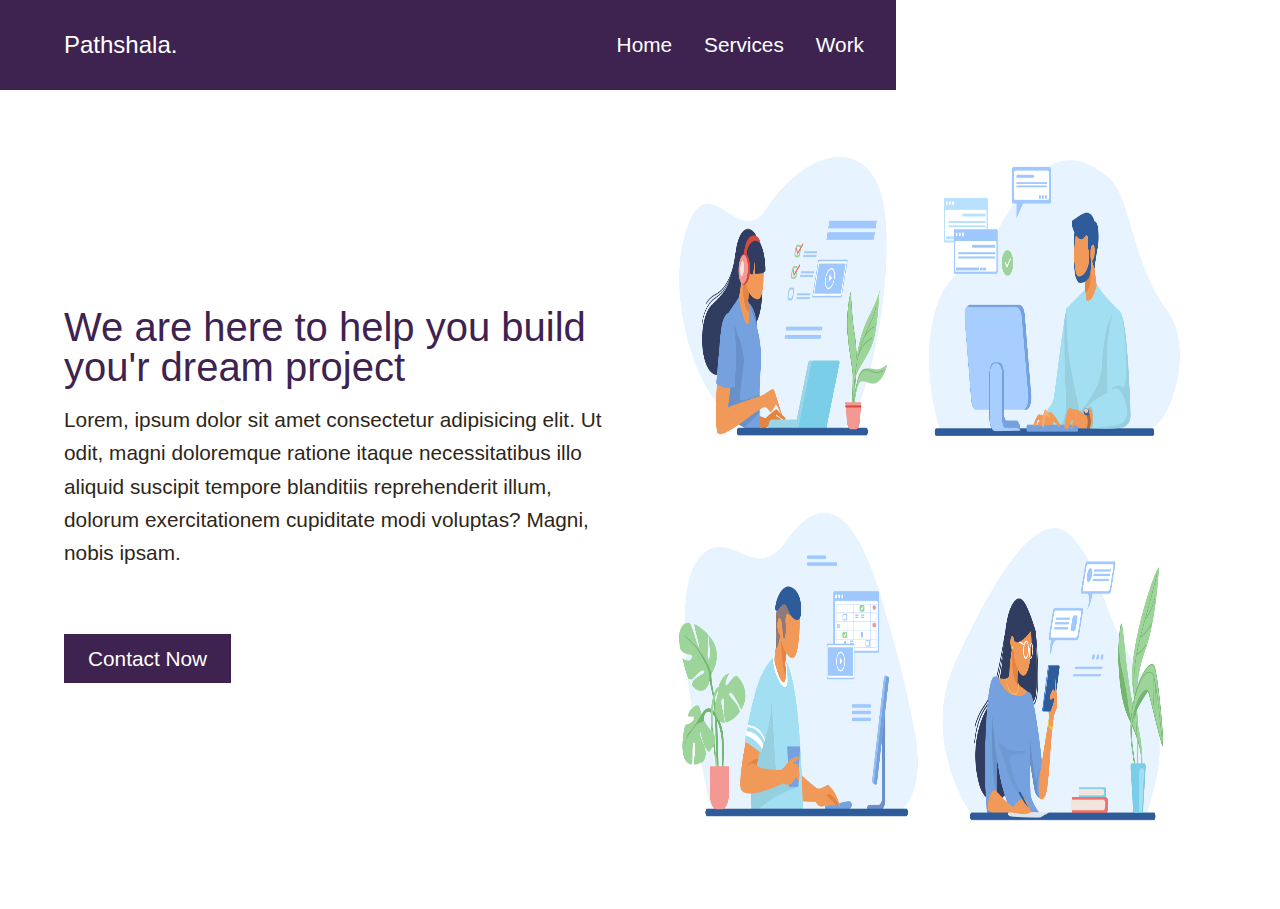
<file: index.html>
<!DOCTYPE html>
<html lang="en">
  <head>
    <meta charset="UTF-8" />
    <meta http-equiv="X-UA-Compatible" content="IE=edge" />
    <meta name="viewport" content="width=device-width, initial-scale=1.0" />
    <link
      rel="stylesheet"
      href="https://cdnjs.cloudflare.com/ajax/libs/font-awesome/5.15.3/css/all.min.css"
      integrity="sha512-iBBXm8fW90+nuLcSKlbmrPcLa0OT92xO1BIsZ+ywDWZCvqsWgccV3gFoRBv0z+8dLJgyAHIhR35VZc2oM/gI1w=="
      crossorigin="anonymous"
      referrerpolicy="no-referrer"
    />
    <link rel="stylesheet" href="style.css">
    <title>IT Company || Home Page</title>
  </head>
  <body>
    <header>
      <div class="main-nav">
        <a href="index.html" class="logo">Pathshala.</a>

        <ul>
          <li><a href="index.html">home</a></li>
          <li><a href="services.html">services</a></li>
          <li><a href="work.html">work</a></li>
        </ul>
      </div>

      <div class="sub-nav">
        <ul>
          <li>
            <a href="#"><i class="fab fa-facebook-f"></i></a>
          </li>
          <li>
            <a href="#">
              <i class="fab fa-twitter"></i>
            </a>
          </li>
          <li>
            <a href="#">
              <i class="fab fa-instagram-square"></i>
            </a>
          </li>
        </ul>
      </div>
    </header>

    <div class="container">
      <div class="hero">
        <div class="content">
          <h1 class="heading-primary">
            We are here to help you build you'r dream project
          </h1>
          <p>
            Lorem, ipsum dolor sit amet consectetur adipisicing elit. Ut odit, magni doloremque ratione itaque necessitatibus illo aliquid suscipit tempore blanditiis reprehenderit illum, dolorum exercitationem cupiditate modi voluptas? Magni, nobis ipsam.
          </p>

          <a href="contact.html" class="btn">Contact Now</a>
        </div>

        <div class="hero-img">
          <img src="./hero.jpg" alt="Hero Image">
        </div>
      </div>
    </div>
  </body>
</html>
</file>
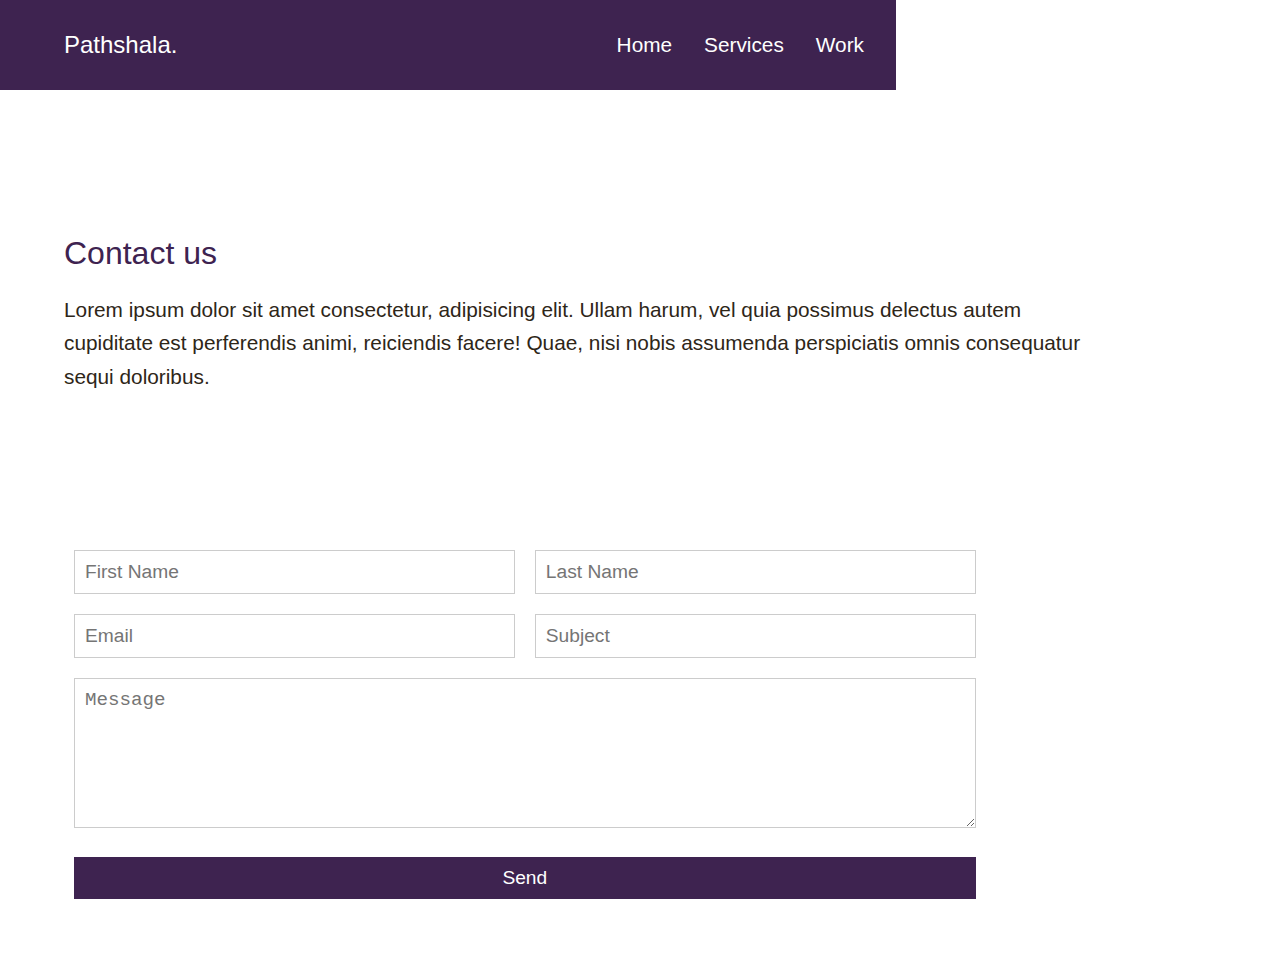
<file: contact.html>
<!DOCTYPE html>
<html lang="en">
  <head>
    <meta charset="UTF-8" />
    <meta http-equiv="X-UA-Compatible" content="IE=edge" />
    <meta name="viewport" content="width=device-width, initial-scale=1.0" />
    <link
      rel="stylesheet"
      href="https://cdnjs.cloudflare.com/ajax/libs/font-awesome/5.15.3/css/all.min.css"
      integrity="sha512-iBBXm8fW90+nuLcSKlbmrPcLa0OT92xO1BIsZ+ywDWZCvqsWgccV3gFoRBv0z+8dLJgyAHIhR35VZc2oM/gI1w=="
      crossorigin="anonymous"
      referrerpolicy="no-referrer"
    />
    <link rel="stylesheet" href="style.css">
    <title>IT Company || Contact Page</title>
  </head>
  <body>
    <header>
      <div class="main-nav">
        <a href="index.html" class="logo">Pathshala.</a>

        <ul>
          <li><a href="index.html">home</a></li>
          <li><a href="services.html">services</a></li>
          <li><a href="work.html">work</a></li>
        </ul>
      </div>

      <div class="sub-nav">
        <ul>
          <li>
            <a href="#"><i class="fab fa-facebook-f"></i></a>
          </li>
          <li>
            <a href="#">
              <i class="fab fa-twitter"></i>
            </a>
          </li>
          <li>
            <a href="#">
              <i class="fab fa-instagram-square"></i>
            </a>
          </li>
        </ul>
      </div>
    </header>

    <div class="container">
      <div class="description">
        <h2 class="heading-secondary">
          Contact us
        </h2>
        <p>Lorem ipsum dolor sit amet consectetur, adipisicing elit. Ullam harum, vel quia possimus delectus autem cupiditate est perferendis animi, reiciendis facere! Quae, nisi nobis assumenda perspiciatis omnis consequatur sequi doloribus.</p>
      </div>

      <div class="contact-form mb">
        <form>
          <div class="row">
            <div class="input50">
              <input type="text" placeholder="First Name">
            </div>
            <div class="input50">
              <input type="text" placeholder="Last Name">
            </div>
          </div>

          <div class="row">
            <div class="input50">
              <input type="email" placeholder="Email">
            </div>
            <div class="input50">
              <input type="text" placeholder="Subject">
            </div>
          </div>

          <div class="row">
            <div class="input100">
              <textarea placeholder="Message"></textarea>
            </div>
          </div>

          <div class="row">
            <div class="input100">
              <input type="submit" value="Send"></input>
            </div>
          </div>
        </form>
      </div>

    </div>
  </body>
</html>
</file>
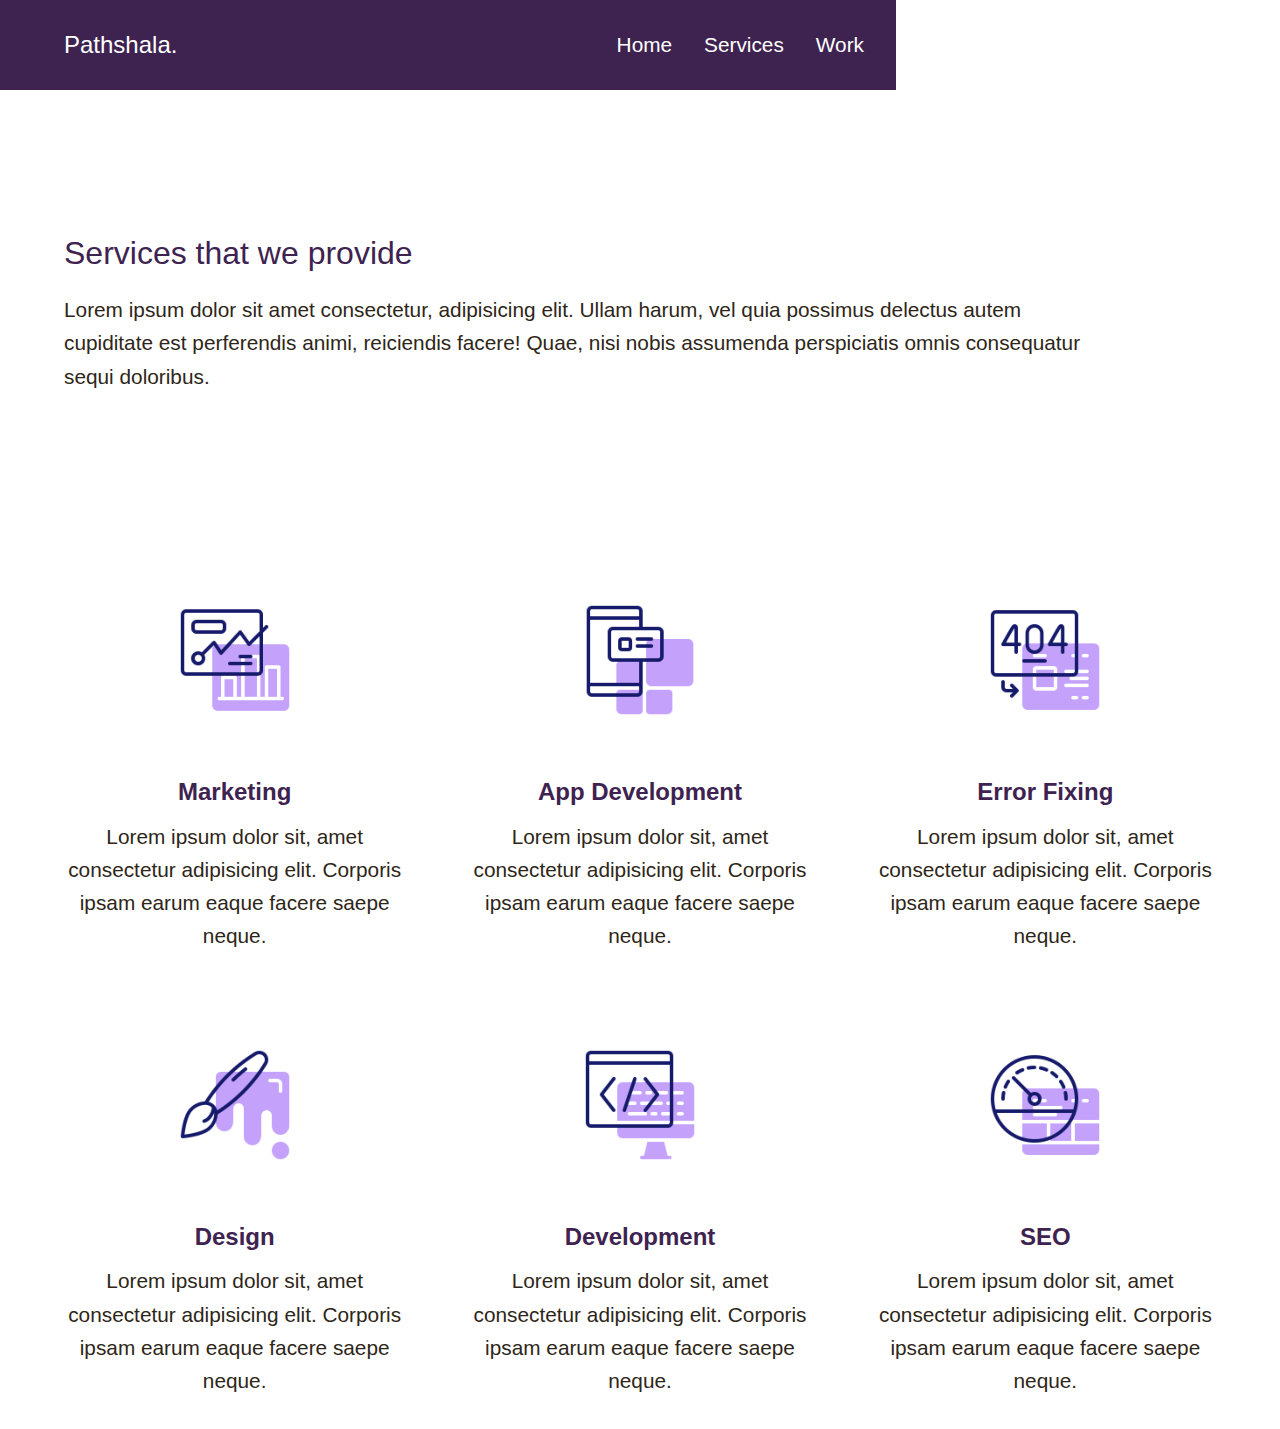
<file: services.html>
<!DOCTYPE html>
<html lang="en">
  <head>
    <meta charset="UTF-8" />
    <meta http-equiv="X-UA-Compatible" content="IE=edge" />
    <meta name="viewport" content="width=device-width, initial-scale=1.0" />
    <link
      rel="stylesheet"
      href="https://cdnjs.cloudflare.com/ajax/libs/font-awesome/5.15.3/css/all.min.css"
      integrity="sha512-iBBXm8fW90+nuLcSKlbmrPcLa0OT92xO1BIsZ+ywDWZCvqsWgccV3gFoRBv0z+8dLJgyAHIhR35VZc2oM/gI1w=="
      crossorigin="anonymous"
      referrerpolicy="no-referrer"
    />
    <link rel="stylesheet" href="style.css">
    <title>IT Company || Services Page</title>
  </head>
  <body>
    <header>
      <div class="main-nav">
        <a href="index.html" class="logo">Pathshala.</a>

        <ul>
          <li><a href="index.html">home</a></li>
          <li><a href="services.html">services</a></li>
          <li><a href="work.html">work</a></li>
        </ul>
      </div>

      <div class="sub-nav">
        <ul>
          <li>
            <a href="#"><i class="fab fa-facebook-f"></i></a>
          </li>
          <li>
            <a href="#">
              <i class="fab fa-twitter"></i>
            </a>
          </li>
          <li>
            <a href="#">
              <i class="fab fa-instagram-square"></i>
            </a>
          </li>
        </ul>
      </div>
    </header>

    <div class="container">
      <div class="description">
        <h2 class="heading-secondary">
          Services that we provide
        </h2>
        <p>Lorem ipsum dolor sit amet consectetur, adipisicing elit. Ullam harum, vel quia possimus delectus autem cupiditate est perferendis animi, reiciendis facere! Quae, nisi nobis assumenda perspiciatis omnis consequatur sequi doloribus.</p>
      </div>

      <div class="cards">
        <div class="card">
          <div class="icon">
            <img src="img-1.png" alt="Image 1">
          </div>

          <h3 class="heading-tertiary">Marketing</h3>
          <p>
            Lorem ipsum dolor sit, amet consectetur adipisicing elit. Corporis ipsam earum eaque facere saepe neque.
          </p>
        </div>

        <div class="card">
          <div class="icon">
            <img src="img-2.png" alt="Image 2">
          </div>

          <h3 class="heading-tertiary">App Development</h3>
          <p>
            Lorem ipsum dolor sit, amet consectetur adipisicing elit. Corporis ipsam earum eaque facere saepe neque.
          </p>
        </div>

        <div class="card">
          <div class="icon">
            <img src="img-3.png" alt="Image 3">
          </div>

          <h3 class="heading-tertiary">Error Fixing</h3>
          <p>
            Lorem ipsum dolor sit, amet consectetur adipisicing elit. Corporis ipsam earum eaque facere saepe neque.
          </p>
        </div>

        <div class="card">
          <div class="icon">
            <img src="img-4.png" alt="Image 4">
          </div>

          <h3 class="heading-tertiary">Design</h3>
          <p>
            Lorem ipsum dolor sit, amet consectetur adipisicing elit. Corporis ipsam earum eaque facere saepe neque.
          </p>
        </div>

        <div class="card">
          <div class="icon">
            <img src="img-5.png" alt="Image 5">
          </div>

          <h3 class="heading-tertiary">Development</h3>
          <p>
            Lorem ipsum dolor sit, amet consectetur adipisicing elit. Corporis ipsam earum eaque facere saepe neque.
          </p>
        </div>

        <div class="card">
          <div class="icon">
            <img src="img-6.png" alt="Image 6">
          </div>

          <h3 class="heading-tertiary">SEO</h3>
          <p>
            Lorem ipsum dolor sit, amet consectetur adipisicing elit. Corporis ipsam earum eaque facere saepe neque.
          </p>
        </div>
      </div>

    </div>
  </body>
</html>
</file>
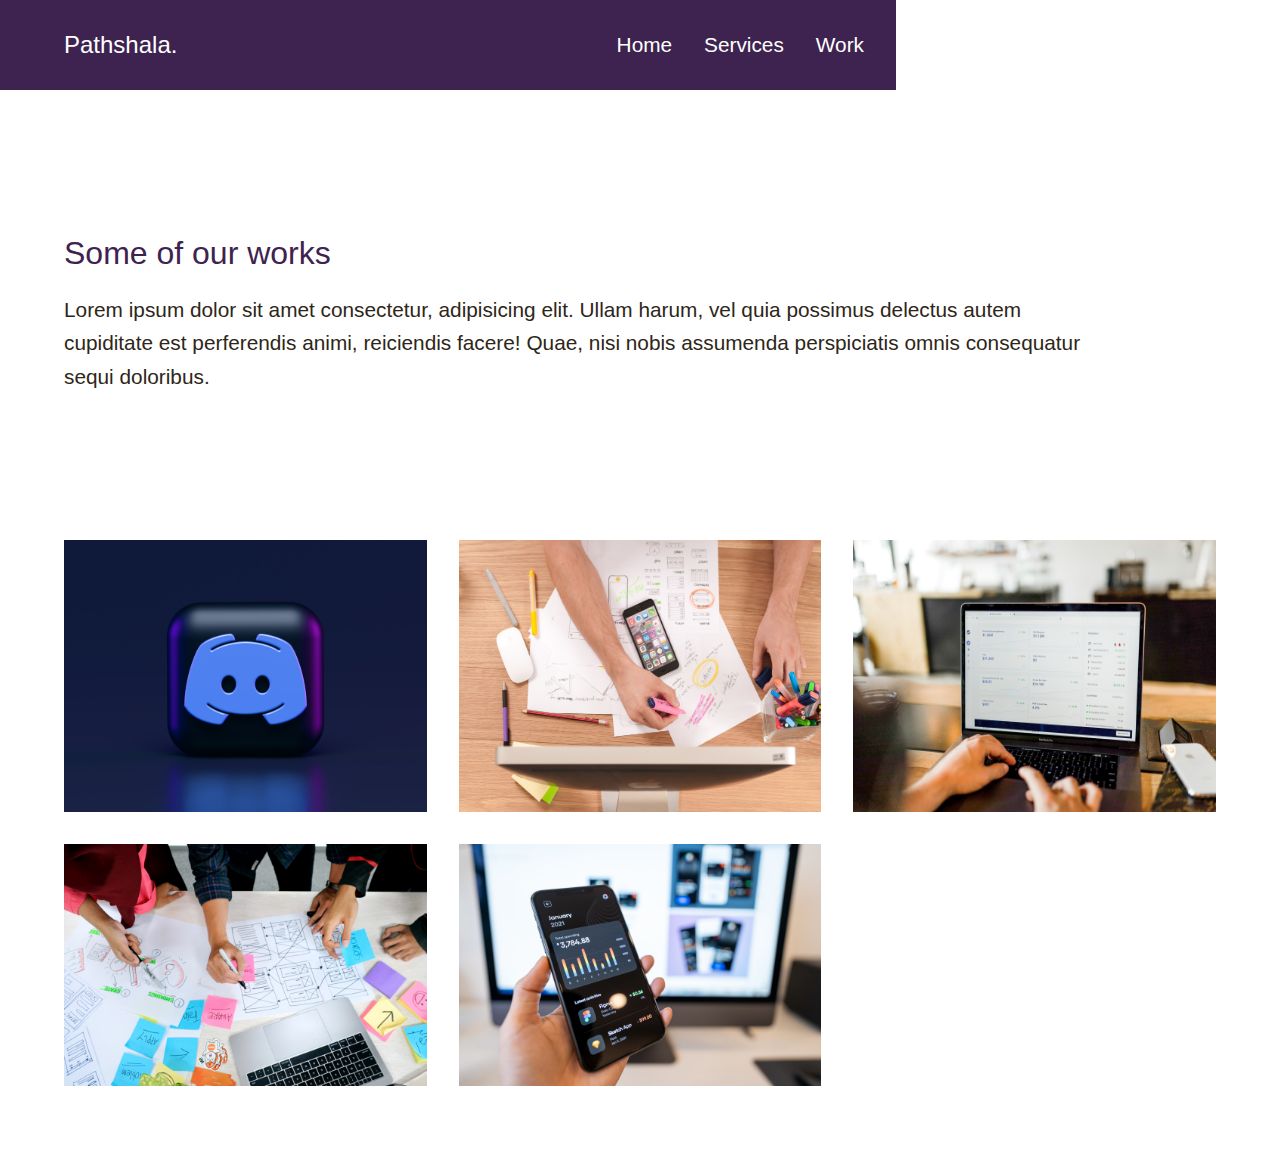
<file: work.html>
<!DOCTYPE html>
<html lang="en">
  <head>
    <meta charset="UTF-8" />
    <meta http-equiv="X-UA-Compatible" content="IE=edge" />
    <meta name="viewport" content="width=device-width, initial-scale=1.0" />
    <link
      rel="stylesheet"
      href="https://cdnjs.cloudflare.com/ajax/libs/font-awesome/5.15.3/css/all.min.css"
      integrity="sha512-iBBXm8fW90+nuLcSKlbmrPcLa0OT92xO1BIsZ+ywDWZCvqsWgccV3gFoRBv0z+8dLJgyAHIhR35VZc2oM/gI1w=="
      crossorigin="anonymous"
      referrerpolicy="no-referrer"
    />
    <link rel="stylesheet" href="style.css">
    <title>IT Company || Work Page</title>
  </head>
  <body>
    <header>
      <div class="main-nav">
        <a href="index.html" class="logo">Pathshala.</a>

        <ul>
          <li><a href="index.html">home</a></li>
          <li><a href="services.html">services</a></li>
          <li><a href="work.html">work</a></li>
        </ul>
      </div>

      <div class="sub-nav">
        <ul>
          <li>
            <a href="#"><i class="fab fa-facebook-f"></i></a>
          </li>
          <li>
            <a href="#">
              <i class="fab fa-twitter"></i>
            </a>
          </li>
          <li>
            <a href="#">
              <i class="fab fa-instagram-square"></i>
            </a>
          </li>
        </ul>
      </div>
    </header>

    <div class="container">
      <div class="description">
        <h2 class="heading-secondary">
          Some of our works
        </h2>
        <p>Lorem ipsum dolor sit amet consectetur, adipisicing elit. Ullam harum, vel quia possimus delectus autem cupiditate est perferendis animi, reiciendis facere! Quae, nisi nobis assumenda perspiciatis omnis consequatur sequi doloribus.</p>
      </div>

      <div class="work mb">
        <img src="work-1.jpg" alt="Work Image 1">
        <img src="work-2.jpg" alt="Work Image 2">
        <img src="work-3.jpg" alt="Work Image 3">
        <img src="work-4.jpg" alt="Work Image 4">
        <img src="work-5.jpg" alt="Work Image 5">
      </div>

    </div>
  </body>
</html>
</file>
<file: style.css>
:root {
    --primary-color:rgb(62, 35, 80);
    --color-white: #fff;
    --color-black: rgb(46, 38, 24);
  }
  
  *,
  *::before,
  *::after {
    margin: 0;
    padding: 0;
    box-sizing: border-box;
  }
  
  body {
    font-family: sans-serif;
    font-size: 1.3rem;
    min-height: 100vh;
    line-height: 1.6;
  }
  
  /* utility  */
  .container {
    padding: 0 5%;
  }
  
  a {
    color: var(--color-white);
    text-decoration: none;
  }
  
  p {
    color: var(--color-black);
  }
  
  .mb {
    margin-bottom: 4rem;
  }
  
  .heading-primary {
    font-size: 2.5rem;
    font-weight: 300;
    line-height: 1;
    color: var(--primary-color);
    margin-bottom: 1rem;
  }
  
  .heading-secondary {
    font-size: 2rem;
    font-weight: 300;
    line-height: 1;
    color: var(--primary-color);
    margin-bottom: 1.5rem;
  }
  
  .heading-tertiary {
    font-size: 1.5rem;
    color: var(--primary-color);
    margin-bottom: .5rem;
  }
  
  /* header  */
  header {
    height: 10vh;
    display: flex;
  }
  
  .main-nav {
    width: 70%;
    background-color: var(--primary-color);
    padding-left: 5%;
    display: flex;
    align-items: center;
    justify-content: space-between;
  }
  
  .main-nav ul,
  .sub-nav ul {
    list-style: none;
    display: flex;
  }
  
  .main-nav ul li a {
    text-transform: capitalize;
    padding-right: 2rem;
  }
  
  .logo {
    font-size: 1.5rem;
  }
  
  .sub-nav {
    width: 30%;
    padding-right: 5%;
    display: flex;
    align-items: center;
    justify-content: flex-end;
  }
  
  .sub-nav ul li a {
    color: var(--primary-color);
    padding-left: 1.5rem;
  }
  
  /* hero  */
  .hero {
    height: calc(100vh - 10vh);
    display: flex;
    justify-content: space-between;
  }
  
  .content {
    flex: 0 0 50%;
    display: flex;
    flex-direction: column;
    align-items: flex-start;
    justify-content: center;
    padding-right: 1rem;
  }
  
  .hero-img {
    flex: 0 0 50%;
  }
  
  .hero-img img {
    width: 100%;
    height: 100%;
  }
  
  .btn {
    display: inline-block;
    background-color: var(--primary-color);
    padding: 0.5rem 1.5rem;
    margin-top: 4rem;
  }
  
  /* services  */
  .description {
    height: 50vh;
    width: 90%;
    display: flex;
    flex-direction: column;
    justify-content: center;
  }
  
  .cards {
    display: grid;
    grid-template-columns: repeat(auto-fit, minmax(300px, 1fr));
    gap: 4rem;
    text-align: center;
    margin-top: 4rem;
  }
  
  .card {
    margin-bottom: 2rem;
  }
  
  .card .icon img {
    width: 7rem;
    height: auto;
    margin-bottom: 3rem;
  }
  
  /* work  */
  .work {
    display: grid;
    grid-template-columns: repeat(auto-fit, minmax(300px, 1fr));
    gap: 2rem;
  }
  
  .work img {
    width: 100%;
    height: 100%;
  }
  
  /* contact  */
  .contact-form form {
    width: 80%;
  }
  
  .contact-form .row {
    width: 100%;
    display: flex;
  }
  
  .input50 {
    width: 50%;
    margin: 0 10px;
  }
  
  .input100 {
    width: 100%;
    margin: 0 10px;
  }
  
  .contact-form .row input,
  .contact-form .row textarea {
    font-size: 1.2rem;
    font-weight: 300;
    width: 100%;
    border: 1px solid rgba(0, 0, 0, 0.2);
    color: var(--color-black);
    padding: 10px;
    outline: none;
    margin: 10px 0;
  }
  
  .contact-form .row textarea {
    height: 150px;
  }
  
  .contact-form .row input[type="submit"] {
    background-color: var(--primary-color);
    color: var(--color-white);
    border: 0;
    cursor: pointer;
  }
  
  @media(max-width:950px) {
    .hero-img,
    .sub-nav {
      display: none;
    }
  
    .content {
      flex: 0 0 100%;
    }
  
    .main-nav {
      width: 100%;
    }
  
    .contact-form form {
      width: 100%;
    }
  
    .contact-form .row {
      flex-direction: column;
    }
  
    .contact-form .input100,
    .contact-form .input50 {
      width: 100%;
    }
  }
</file>
